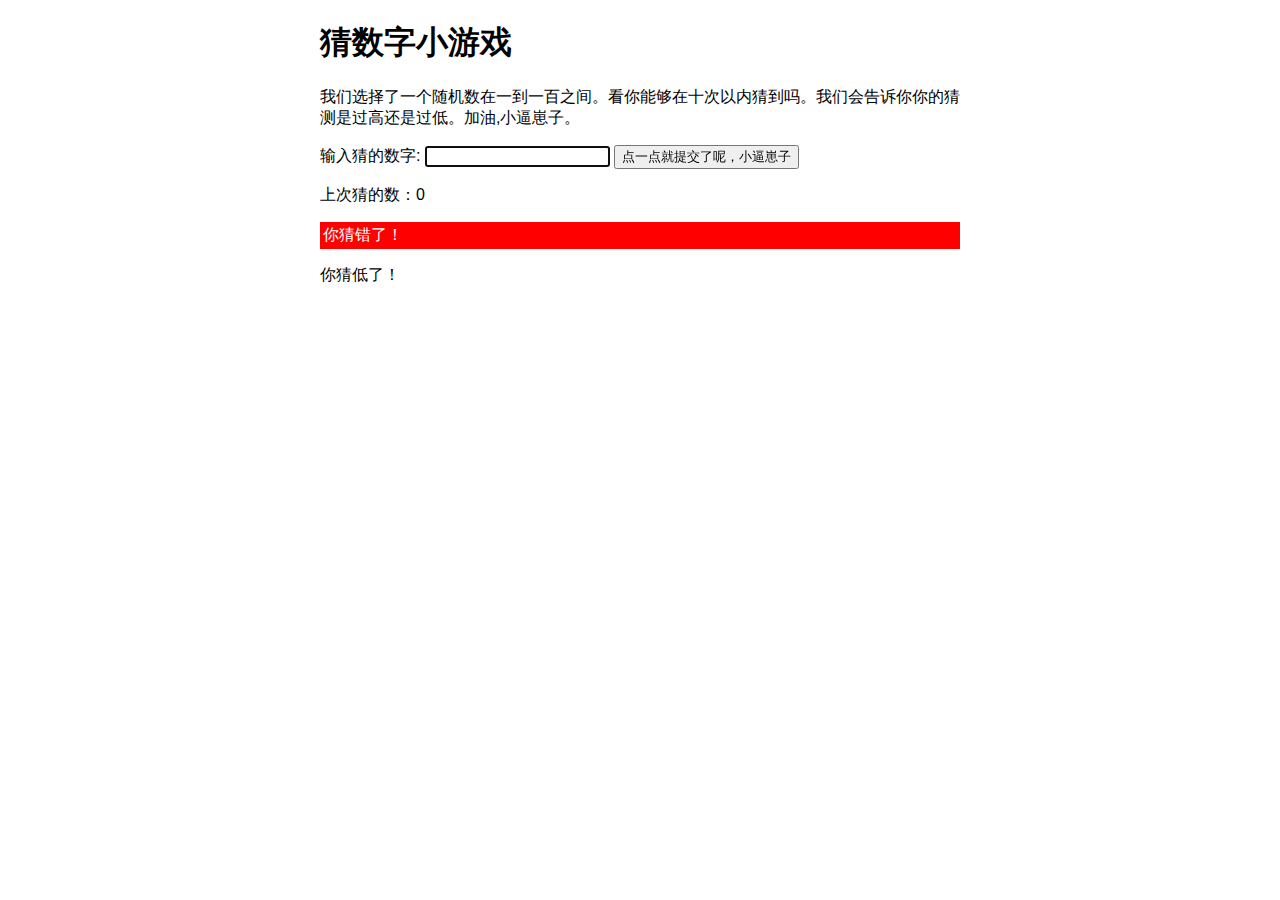
<file: index.html>
<!DOCTYPE html>
<html>

<head>
    <meta charset="utf-8">

    <title>Number guessing game</title>

    <style>
        html {
            font-family: sans-serif;
        }
        
        body {
            width: 50%;
            max-width: 800px;
            min-width: 480px;
            margin: 0 auto;
        }
        
        .lastResult {
            color: white;
            padding: 3px;
        }
    </style>
</head>

<body>


    <h1>猜数字小游戏</h1>

    <p>我们选择了一个随机数在一到一百之间。看你能够在十次以内猜到吗。我们会告诉你你的猜测是过高还是过低。加油,小逼崽子。</p>

    <div class="form">
        <label for="guessField">输入猜的数字: </label><input type="text" id="guessField" class="guessField">
        <input type="submit" value="点一点就提交了呢，小逼崽子" class="guessSubmit">
    </div>

    <div class="resultParas">
        <p class="guesses"></p>
        <p class="lastResult"></p>
        <p class="lowOrHi"></p>
    </div>

    <script>
        let randomNumber = Math.floor(Math.random() * 100) + 1;

        const guesses = document.querySelector('.guesses');
        const lastResult = document.querySelector('.lastResult');
        const lowOrHi = document.querySelector('.lowOrHi');

        const guessSubmit = document.querySelector('.guessSubmit');
        const guessField = document.querySelector('.guessField');

        let guessCount = 1;
        let resetButton;

        function checkGuess() {
            let userGuess = Number(guessField.value);
            if (guessCount === 1) {
                guesses.textContent = '上次猜的数：';
            }
            guesses.textContent += userGuess + ' ';

            if (userGuess === randomNumber) {
                lastResult.textContent = '恭喜你！猜对了';
                lastResult.style.backgroundColor = 'green';
                lowOrHi.textContent = '';
                setGameOver();
            } else if (guessCount === 10) {
                lastResult.textContent = '!!!GAME OVER!!!';
                setGameOver();
            } else {
                lastResult.textContent = '你猜错了！';
                lastResult.style.backgroundColor = 'red';
                if (userGuess < randomNumber) {
                    lowOrHi.textContent = '你猜低了！';
                } else if (userGuess > randomNumber) {
                    lowOrHi.textContent = '你猜高了';
                }
            }
            guessSubmit.addEventListener('click', checkGuess);
            guessCount++;
            guessField.value = '';
            guessField.focus();
        }

        function setGameOver() {
            guessField.disabled = true;
            guessSubmit.disabled = true;
            resetButton = document.createElement('button');
            resetButton.textContent = '开始新游戏';
            document.body.appendChild(resetButton);
            resetButton.addEventListener('click', resetGame);
        }

        function resetGame() {
            guessCount = 1;

            const resetPars = document.querySelectorAll('.resultparas p');
            for (let i = 0; i < resetPars.length; i++) {
                resetPars[i].textContent = '';
            }
            resetButton.parentNode.removeChild(resetButton);

            guessField.disabled = false;
            guessSubmit.disabled = false;
            guessField.value = '';
            guessField.focus();

            lastResult.style.backgroundColor = 'white';

            randomNumber = Math.floor(Math.random() * 100) + 1;

        }

        checkGuess();
    </script>
</body>

</html>
</file>
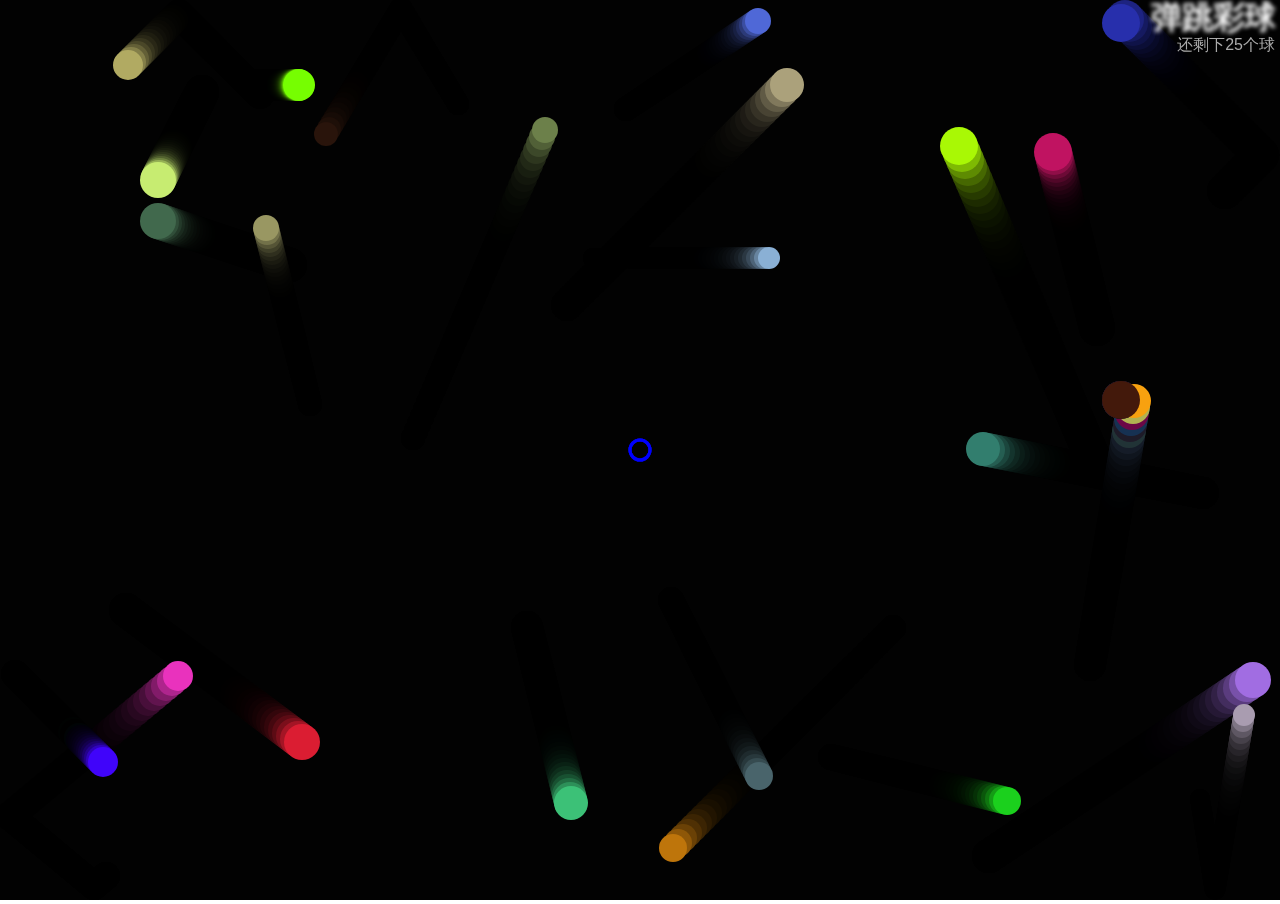
<file: 恶魔球/index.html>
<!DOCTYPE html>
<html>

<head>
    <meta charset="utf-8">
    <title>弹跳彩球</title>
    <link rel="stylesheet" href="style.css">
</head>

<body>
    <h1>弹跳彩球</h1>
    <p>还剩下：%123%个球</p>
    <canvas></canvas>

    <script src="main.js"></script>
</body>

</html>
</file>
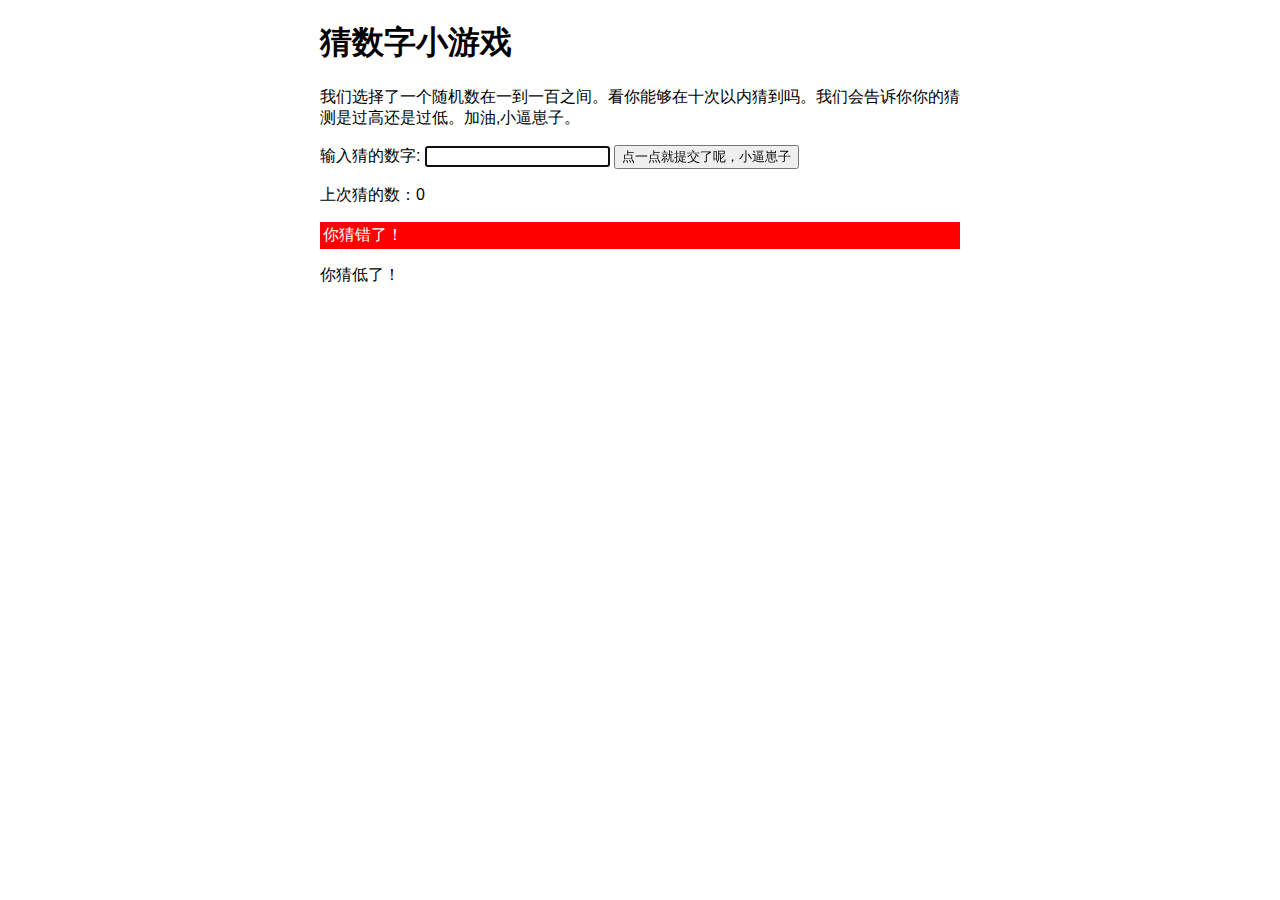
<file: guessNumber.html>
<!DOCTYPE html>
<html>

<head>
    <meta charset="utf-8">

    <title>Number guessing game</title>

    <style>
        html {
            font-family: sans-serif;
        }
        
        body {
            width: 50%;
            max-width: 800px;
            min-width: 480px;
            margin: 0 auto;
        }
        
        .lastResult {
            color: white;
            padding: 3px;
        }
    </style>
</head>

<body>


    <h1>猜数字小游戏</h1>

    <p>我们选择了一个随机数在一到一百之间。看你能够在十次以内猜到吗。我们会告诉你你的猜测是过高还是过低。加油,小逼崽子。</p>

    <div class="form">
        <label for="guessField">输入猜的数字: </label><input type="text" id="guessField" class="guessField">
        <input type="submit" value="点一点就提交了呢，小逼崽子" class="guessSubmit">
    </div>

    <div class="resultParas">
        <p class="guesses"></p>
        <p class="lastResult"></p>
        <p class="lowOrHi"></p>
    </div>

    <script>
        let randomNumber = Math.floor(Math.random() * 0) + 1;

        const guesses = document.querySelector('.guesses');
        const lastResult = document.querySelector('.lastResult');
        const lowOrHi = document.querySelector('.lowOrHi');

        const guessSubmit = document.querySelector('.guessSubmit');
        const guessField = document.querySelector('.guessField');

        let guessCount = 1;
        let resetButton;

        function checkGuess() {
            let userGuess = Number(guessField.value);
            if (guessCount === 1) {
                guesses.textContent = '上次猜的数：';
            }
            guesses.textContent += userGuess + ' ';

            if (userGuess === randomNumber) {
                lastResult.textContent = '恭喜你！猜对了';
                lastResult.style.backgroundColor = 'green';
                lowOrHi.textContent = '';
                setGameOver();
            } else if (guessCount === 10) {
                lastResult.textContent = '!!!GAME OVER!!!';
                setGameOver();
            } else {
                lastResult.textContent = '你猜错了！';
                lastResult.style.backgroundColor = 'red';
                if (userGuess < randomNumber) {
                    lowOrHi.textContent = '你猜低了！';
                } else if (userGuess > randomNumber) {
                    lowOrHi.textContent = '你猜高了';
                }
            }
            guessSubmit.addEventListener('click', checkGuess);
            guessCount++;
            guessField.value = '';
            guessField.focus();
        }

        function setGameOver() {
            guessField.disabled = true;
            guessSubmit.disabled = true;
            resetButton = document.createElement('button');
            resetButton.textContent = '开始新游戏';
            document.body.appendChild(resetButton);
            resetButton.addEventListener('click', resetGame);
        }

        function resetGame() {
            guessCount = 1;

            const resetPars = document.querySelectorAll('.resultparas p');
            for (let i = 0; i < resetPars.length; i++) {
                resetPars[i].textContent = '';
            }
            resetButton.parentNode.removeChild(resetButton);

            guessField.disabled = false;
            guessSubmit.disabled = false;
            guessField.value = '';
            guessField.focus();

            lastResult.style.backgroundColor = 'white';

            randomNumber = Math.floor(Math.random() * 100) + 1;

        }

        checkGuess();
    </script>
</body>

</html>
</file>
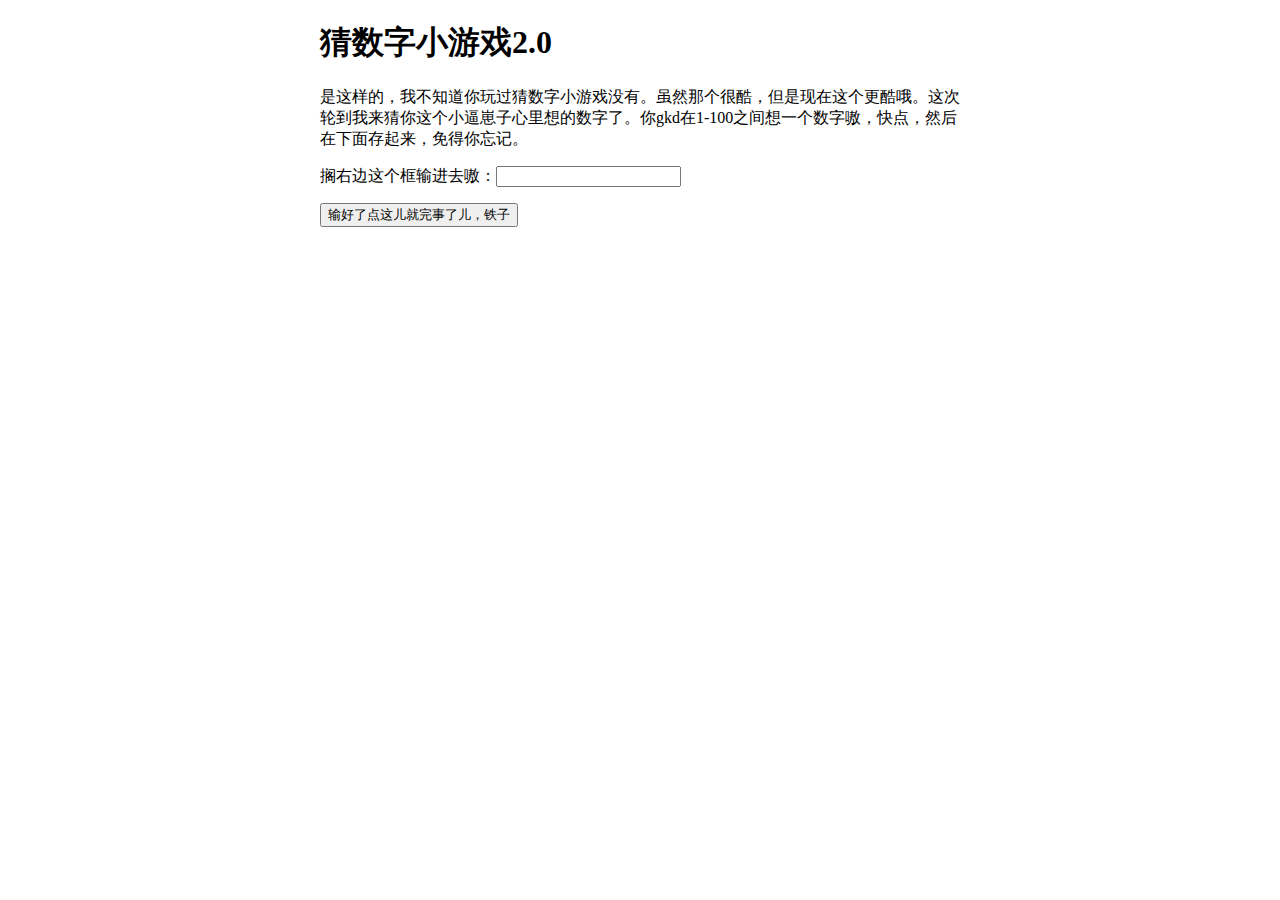
<file: guessYourWantNumber.html>
<!DOCTYPE html>
<html lang="cn">

<head>
    <meta charset="UTF-8">
    <meta name="viewport" content="width=device-width, initial-scale=1.0">
    <title>小逼崽子你到底行不行</title>
    <style>
        body {
            width: 50%;
            max-width: 800px;
            min-width: 480px;
            margin: 0 auto;
        }
    </style>
</head>

<body>
    <h1>猜数字小游戏2.0</h1>
    <p>是这样的，我不知道你玩过猜数字小游戏没有。虽然那个很酷，但是现在这个更酷哦。这次轮到我来猜你这个小逼崽子心里想的数字了。你gkd在1-100之间想一个数字嗷，快点，然后在下面存起来，免得你忘记。</p>
    <div class="from">
        <label for="guessField">搁右边这个框输进去嗷：</label><input type="text" id="guessField" class="guessField">
        <p></p>
        <p></p>
        <p></p>
        <input type="submit" value="输好了点这儿就完事了儿，铁子" class="guessSubmit">
    </div>

    <div class="resultParas">
        <H2 class="guesses"></H2>
        <p class="guessSubmit"></p>
    </div>

    <script>
        const guesses = document.querySelector('.guesses');
        const guessSubmit = document.querySelector('.guessSubmit');
        const guessField = document.querySelector('.guessField');
        let gNum;

        function checkGuess() {
            alert('程序运行中,点击【确定】以继续。');
            alert('俺用量子波动技术和互联网+技术，猜到你的数字是' + (Number(guessField.value) + 2) + '。');
            alert('不对，应该小一点，毕竟恁是个小逼崽子,应该是' + Number(guessField.value) + '才对嘛。');
            guesses.textContent = '你看我厉害吧，小逼崽子';
            guessSubmit.textContent = '（PS:本人工智能没有作弊，以图灵测试的名字担保。）';
        }

        guessSubmit.addEventListener('click', checkGuess);
    </script>
</body>

</html>
</file>
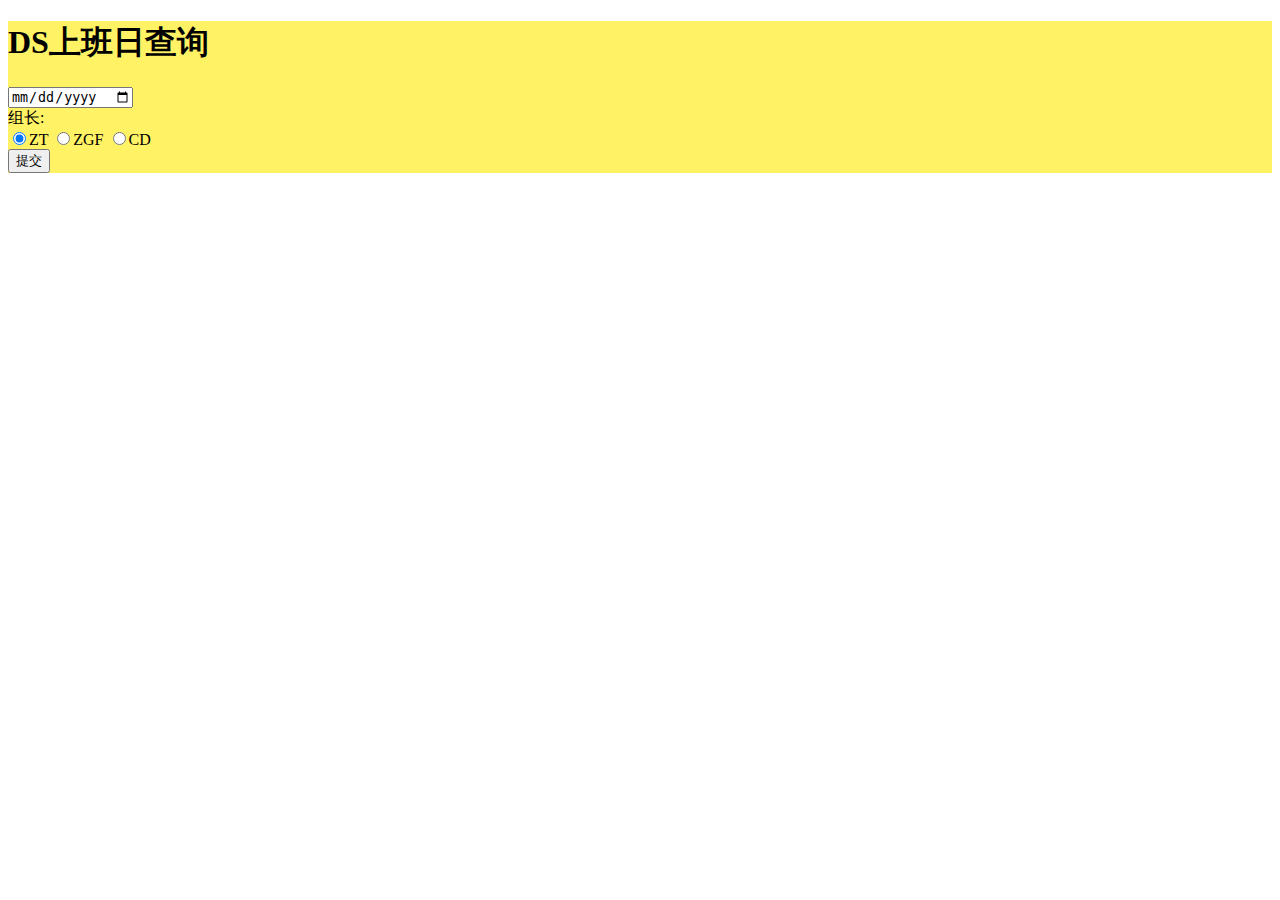
<file: insex.html>
<!DOCTYPE html>
<html>

<head>
    <meta charset="UTF-8">
    <meta name="viewport" content="width=device-width, initial-scale=1">
    <title></title>
    <link rel="stylesheet" href="style.css" type="text/css" media="all" />
</head>

<body>
  <div>
    <h1>DS上班日查询</h1>
    <div class="box">
      <div>
        <input type="date" name="dateIput" id="dateIput" value="" />
      </div>
        <label for="">组长:</label>
        <div class="teamChose">
          <input type="radio" name="teamRadio" value="0" checked />ZT
          <input name="teamRadio" type="radio" value="1">ZGF
          <input type="radio" name="teamRadio" value="2">CD
        </div>
        <input type="submit" name="team" id="teamChose" value="提交" />
    </div>
    <p id="showText"></p>
  </div>
</body>
<script type="text/javascript" charset="utf-8" src="add.js">
</script>

</html>
</file>
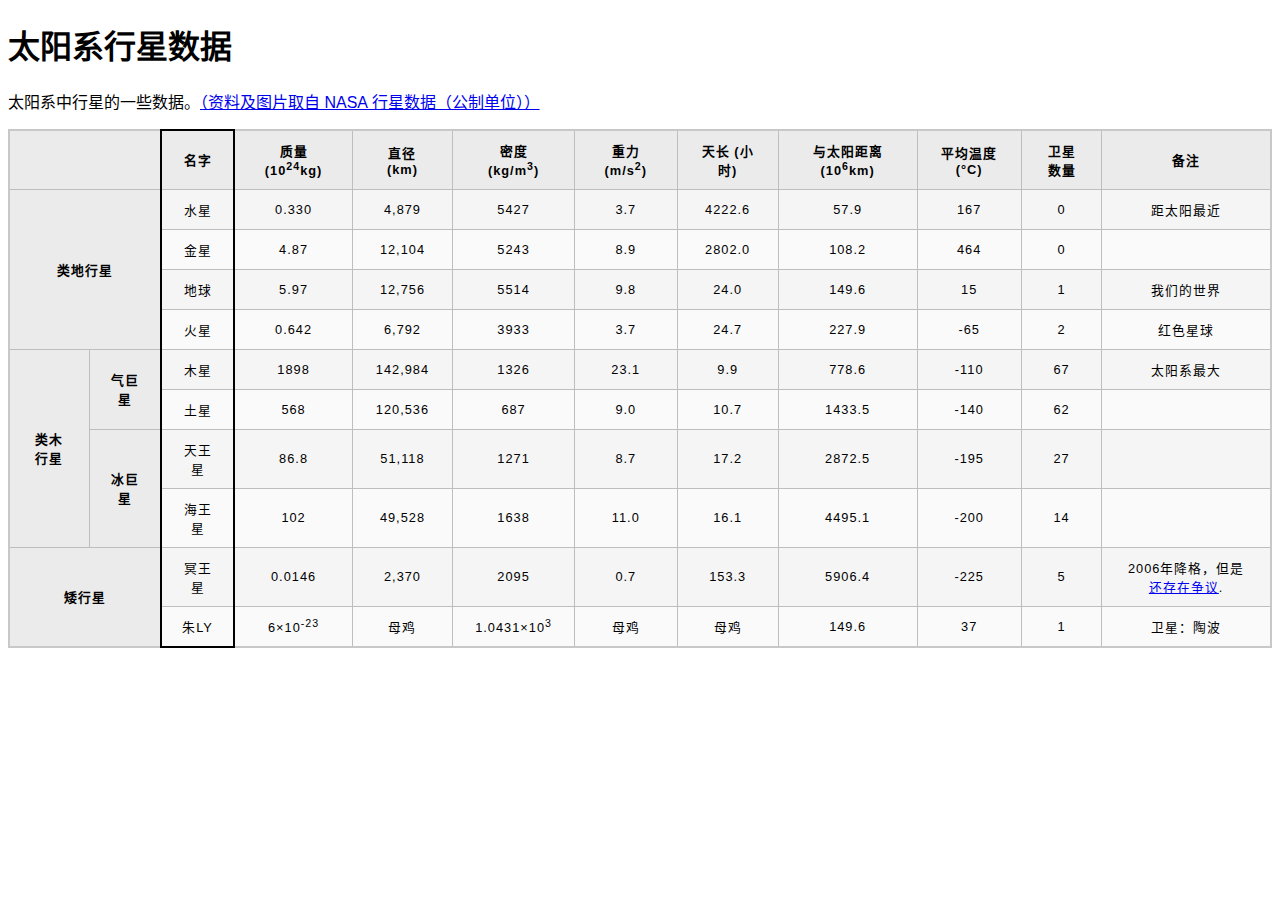
<file: start/blank-template.html>
<!DOCTYPE html>
<html lang="zh-CN">

<head>
  <meta charset="utf-8">
  <title>标题</title>
  <link href="minimal-table.css" rel="stylesheet" type="text/css">
</head>

<body>
  <h1>太阳系行星数据</h1>
  <p>太阳系中行星的一些数据。<a href="http://nssdc.gsfc.nasa.gov/planetary/factsheet/">（资料及图片取自 NASA 行星数据（公制单位））</a></p>
  <table>
    <colgroup>
      <col>
      <col>
      <col style=" border:2px solid;">
    </colgroup>
    <thead>
      <tr>
        <th colspan="2"></th>
        <th>名字</th>
        <th>质量 (10<sup>24</sup>kg)</th>
        <th>直径 (km)</th>
        <th>密度 (kg/m<sup>3</sup>)</th>
        <th>重力 (m/s<sup>2</sup>)</th>
        <th>天长 (小时)</th>
        <th>与太阳距离 (10<sup>6</sup>km)</th>
        <th>平均温度 (°C)</th>
        <th>卫星数量</th>
        <th>备注</th>
      </tr>
    </thead>
    <tbody>
      <tr>
        <th rowspan="4" colspan="2">类地行星</th>
        <td>水星</td>
        <td>0.330</td>
        <td>4,879</td>
        <td>5427</td>
        <td>3.7</td>
        <td>4222.6</td>
        <td>57.9</td>
        <td>167</td>
        <td>0</td>
        <td>距太阳最近</td>
      </tr>
      <tr>
        <td>金星</td>
        <td>4.87</td>
        <td>12,104</td>
        <td>5243</td>
        <td>8.9</td>
        <td>2802.0</td>
        <td>108.2</td>
        <td>464</td>
        <td>0</td>
        <td></td>
      </tr>
      <tr>
        <td>地球</td>
        <td>5.97</td>
        <td>12,756</td>
        <td>5514</td>
        <td>9.8</td>
        <td>24.0</td>
        <td>149.6</td>
        <td>15</td>
        <td>1</td>
        <td>我们的世界</td>
      </tr>
      <tr>
        <td>火星</td>
        <td>0.642</td>
        <td>6,792</td>
        <td>3933</td>
        <td>3.7</td>
        <td>24.7</td>
        <td>227.9</td>
        <td>-65</td>
        <td>2</td>
        <td>红色星球</td>
      </tr>
      <tr>
        <th rowspan="4">类木行星</th>
        <th rowspan="2">气巨星</th>
        <td>木星</td>
        <td>1898</td>
        <td>142,984</td>
        <td>1326</td>
        <td>23.1</td>
        <td>9.9</td>
        <td>778.6</td>
        <td>-110</td>
        <td>67</td>
        <td>太阳系最大</td>
      </tr>
      <tr>
        <td>土星</td>
        <td>568</td>
        <td>120,536</td>
        <td>687</td>
        <td>9.0</td>
        <td>10.7</td>
        <td>1433.5</td>
        <td>-140</td>
        <td>62</td>
        <td></td>
      </tr>
      <tr>
        <th rowspan="2">冰巨星</td>
        <td>天王星</td>
        <td>86.8</td>
        <td>51,118</td>
        <td>1271</td>
        <td>8.7</td>
        <td>17.2</td>
        <td>2872.5</td>
        <td>-195</td>
        <td>27</td>
        <td></td>
      </tr>
      <tr>
        <td>海王星</td>
        <td>102</td>
        <td>49,528</td>
        <td>1638</td>
        <td>11.0</td>
        <td>16.1</td>
        <td>4495.1</td>
        <td>-200</td>
        <td>14</td>
        <td></td>
      </tr>
      <tr>
        <th colspan="2" rowspan="2">矮行星</th>
        <td>冥王星</td>
        <td>0.0146</td>
        <td>2,370</td>
        <td>2095</td>
        <td>0.7</td>
        <td>153.3</td>
        <td>5906.4</td>
        <td>-225</td>
        <td>5</td>
        <td>2006年降格，但是 <a href="http://www.usatoday.com/story/tech/2014/10/02/pluto-planet-solar-system/16578959/">
            还存在争议</a>.</td>
      </tr>
      <tr>
        <td>朱LY</td>
        <td>6×10<sup>-23</sup></td>
        <td>母鸡</td>
        <td>1.0431×10<sup>3</sup></td>
        <td>母鸡</td>
        <td>母鸡</td>
        <td>149.6</td>
        <td>37</td>
        <td>1</td>
        <td>卫星：陶波</td>
      </tr>
    </tbody>
  </table>

</body>

</html>
</file>
<file: 恶魔球/style.css>
html,
body {
    margin: 0;
}

html {
    font-family: sans-serif;
    height: 100%;
}

body {
    overflow: hidden;
    height: inherit;
}

h1 {
    font-size: 2rem;
    letter-spacing: -1px;
    position: absolute;
    margin: 0;
    top: -4px;
    right: 5px;
    color: transparent;
    text-shadow: 0 0 4px white;
}

p {
    position: absolute;
    margin: 0;
    top: 35px;
    right: 5px;
    color: #aaa;
}
</file>
<file: style.css>
div{
  width: 100%;
  height: 100%;
  background-color: #FFF264;
}
</file>
<file: start/minimal-table.css>
html {
  font-family: sans-serif;
}

table {
  border-collapse: collapse;
  border: 2px solid rgb(200,200,200);
  letter-spacing: 1px;
  font-size: 0.8rem;
}

td, th {
  border: 1px solid rgb(190,190,190);
  padding: 10px 20px;
}

th {
  background-color: rgb(235,235,235);
}

td {
  text-align: center;
}

tr:nth-child(even) td {
  background-color: rgb(250,250,250);
}

tr:nth-child(odd) td {
  background-color: rgb(245,245,245);
}

caption {
  padding: 10px;
}

#col-name {
  border: 2px solid black;
}
</file>
